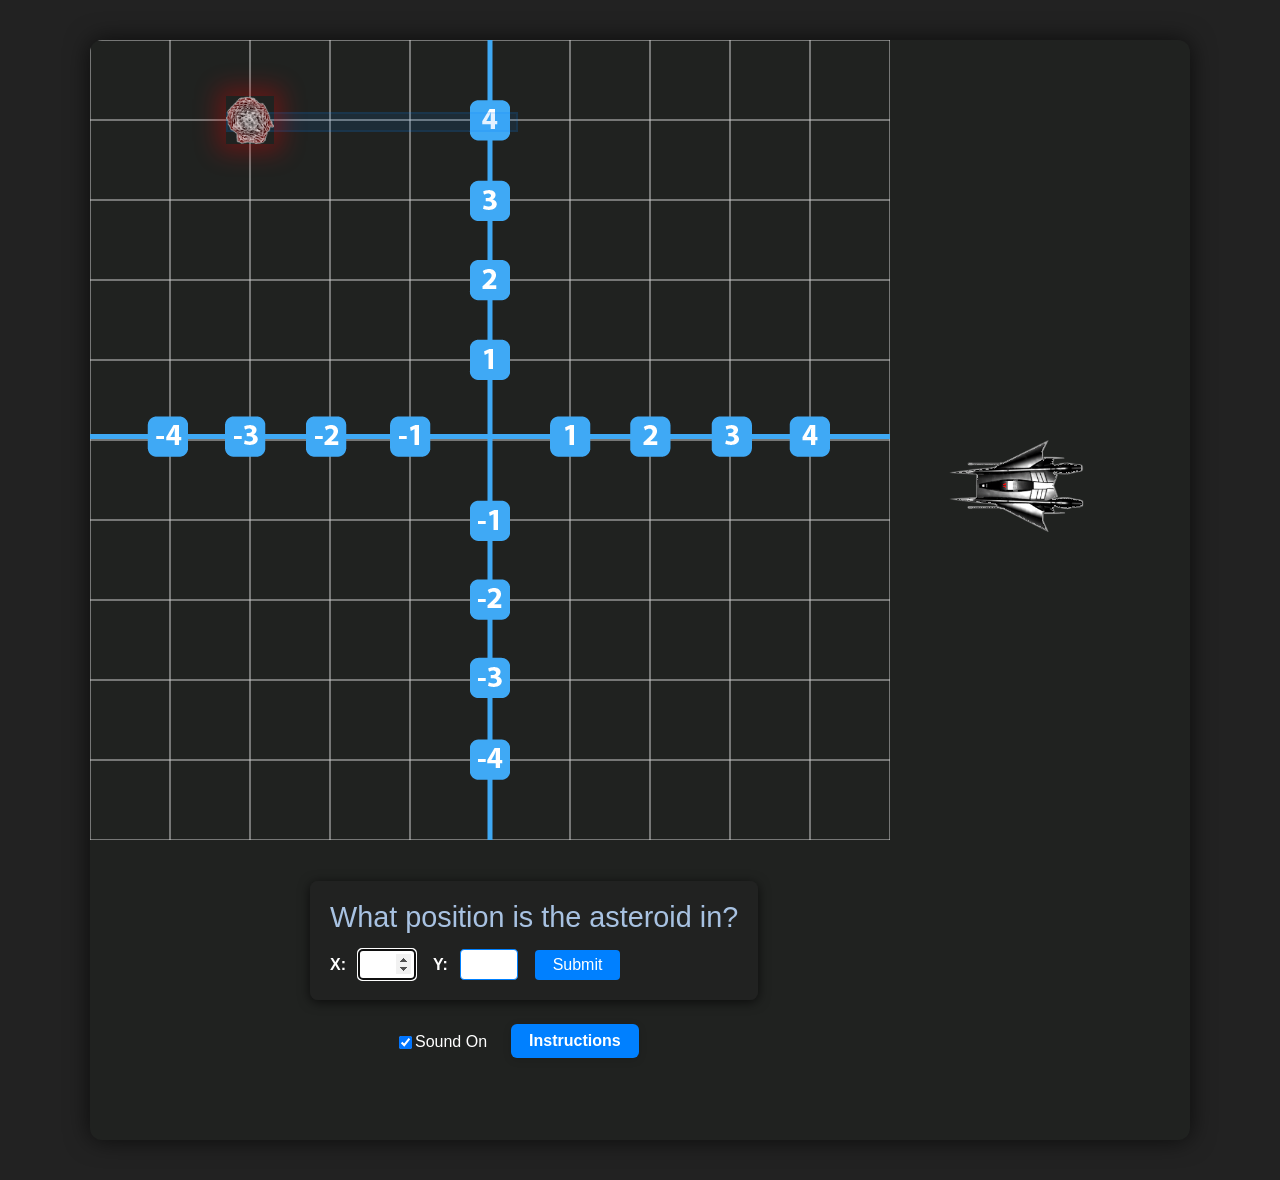
<file: index.html>
<!DOCTYPE html>
<html lang="en">
<head>
    <meta charset="UTF-8">
    <meta name="viewport" content="width=800, initial-scale=1.0">
    <title>Asteroid Coordinate Game</title>
    <link rel="stylesheet" href="style.css">
</head>
<body>
    <div class="game-container expanded" role="main" aria-label="Asteroid Coordinate Game">
        <img src="assets/grid.png" class="grid-bg" alt="Cartesian coordinate grid with labeled axes and grid points">
        <img id="asteroid" src="assets/asteroid4.png" class="asteroid" alt="Asteroid graphic positioned on the grid" style="display:none;">
        <img id="spaceship" src="assets/nightraider2_0.png" class="spaceship" alt="Spaceship graphic facing the asteroid" style="display:none;">
        <div id="highlight-x" class="highlight-x" style="display:none;" aria-hidden="true"></div>
        <div id="highlight-y" class="highlight-y" style="display:none;" aria-hidden="true"></div>
        <div id="projectile" class="projectile" style="display:none;" aria-hidden="true"></div>
            <!-- Flexbox container for input and options -->
            <div class="input-area">
                <!-- Input panel for coordinates -->
                <div class="input-panel" role="form" aria-label="Coordinate input panel">
                    <div class="prompt" id="prompt" role="status" aria-live="polite">What position is the asteroid in?</div>
                    <label for="x-input">X:</label>
                    <input type="number" id="x-input" min="-5" max="5" aria-label="X coordinate input">
                    <label for="y-input">Y:</label>
                    <input type="number" id="y-input" min="-10" max="10" aria-label="Y coordinate input">
                    <button id="submit-btn" aria-label="Submit coordinates">Submit</button>
                </div>
                <!-- Options row for sound and instructions -->
                <div class="options-row" role="group" aria-label="Game options">
                    <label id="sound-toggle-label"><input type="checkbox" id="sound-toggle" checked aria-label="Toggle sound on or off"> Sound On</label>
                    <button id="instructions-btn" class="instructions-btn" aria-haspopup="dialog" aria-controls="instructions-modal" aria-label="Open instructions">Instructions</button>
                </div>
            </div>
        <div id="instructions-modal" class="instructions-modal" role="dialog" aria-modal="true" aria-labelledby="instructions-title" tabindex="-1" style="display:none;">
            <h2 id="instructions-title">Game Instructions & Keyboard Navigation</h2>
            <p><strong>Game Instructions:</strong></p>
            <ul>
                <li>An asteroid will appear at a random position on the coordinate grid.</li>
                <li>Enter the X and Y coordinates of the asteroid in the input boxes.</li>
                <li>Press Submit to check your answer.</li>
                <li>If correct, the spaceship will move and fire at the asteroid, destroying it.</li>
                <li>If incorrect, try again until you get both coordinates right.</li>
                <li>You can toggle sound on or off using the checkbox.</li>
            </ul>
            <p><strong>Keyboard Controls:</strong></p>
            <ul>
                <li>Use <strong>Tab</strong> to move between input fields and buttons.</li>
                <li>Enter your X and Y answers using the keyboard.</li>
                <li>Press <strong>Enter</strong> or <strong>Space</strong> on the Submit button to check your answer.</li>
                <li>Press <strong>Escape</strong> to close this instructions window.</li>
                <li>Use the Sound On checkbox to toggle game sounds.</li>
            </ul>
            <button id="close-instructions" class="close-instructions" aria-label="Close instructions dialog">Close</button>
        </div>
    </div>
    <script src="script.js"></script>
</body>
</html>
</file>
<file: style.css>
/* Main CSS for Asteroid Coordinate Game */
body {
    background: #222222;
    color: #fff;
    font-family: Arial, sans-serif;
    margin: 0;
    padding: 0;
}


.game-container {
    position: relative;
    width: 1000px;
    height: 1100px;
    margin: 40px auto;
    background: #121412;
    border-radius: 12px;
    box-shadow: 0 0 24px #000a;
    overflow: hidden;
}

.game-container.expanded {
    width: 1100px;
    background: #202220;
}

.grid-bg {
    position: absolute;
    top: 0;
    left: 0;
    width: 800px;
    height: 800px;
    z-index: 1;
}

.asteroid {
    position: absolute;
    width: 48px;
    height: 48px;
    z-index: 3;
    box-shadow: 0 0 24px 8px rgba(255, 0, 0, 0.3);
    animation: asteroid-glow 3s infinite;
}

@keyframes asteroid-glow {
    0% {
        box-shadow: 0 0 24px 8px rgba(255, 0, 0, 0.3);
    }

    50% {
        box-shadow: 0 0 48px 24px rgba(255, 0, 0, 0.15);
    }

    100% {
        box-shadow: 0 0 24px 8px rgba(255, 0, 0, 0.3);
    }
}

.spaceship {
    position: absolute;
    width: 150px;
    height: 150px;
    z-index: 4;
    transition: top 0.5s;
}

.highlight-x,
.highlight-y {
    position: absolute;
    background: rgba(0, 128, 255, 0.1);
    border: 2px solid rgba(0, 128, 255, 0.1);
    z-index: 2;
    pointer-events: none;
}

.highlight-x {
    height: 60px;
}

.highlight-y {
    width: 4px;
}

.input-panel {
    position: absolute;
    bottom: 140px;
    left: 220px;
    background: #222c;
    padding: 20px 20px;
    border-radius: 8px;
    z-index: 10;
    box-shadow: 0 2px 12px #000a;
}

.input-panel label {
    margin-right: 8px;
    font-weight: bold;
}

.input-panel input {
    width: 48px;
    font-size: 18px;
    padding: 4px;
    margin-right: 12px;
    border-radius: 4px;
    border: 1px solid #0080ff;
    text-align: center;
}

.input-panel button {
    padding: 6px 18px;
    font-size: 16px;
    border-radius: 4px;
    border: none;
    background: #0080ff;
    color: #fff;
    cursor: pointer;
}

.input-panel button:active {
    background: #0050aa;
}

.status {
    position: absolute;
    bottom: 230px;
    left: 220px;
    background: #222c;
    padding: 8px 18px;
    border-radius: 8px;
    font-size: 24px;
    z-index: 10;
    text-align: center;
}

.options-row {
    position: absolute;
    bottom: 80px;
    left: 280px;
    display: flex;
    flex-direction: row;
    align-items: center;
    gap: 24px;
    margin-top: 54px;
    margin-left: 25px;
}

#sound-toggle-label {
    display: flex;
    align-items: center;
    font-size: 16px;
    margin: 0;
}

/* Simple projectile - clean slate for new animation */
.projectile {
    position: absolute;
    left: 0;
    top: 0;
    width: 32px;
    height: 32px;
    border-radius: 50%;
    background: #ff5050;
    z-index: 2;
    pointer-events: none;
    opacity: 0;
    /* Start invisible */
    transition: left 0.5s linear, top 0.5s linear, opacity 0.3s ease, box-shadow 0.3s ease;
}

/* Charging glow effect - about half spaceship height (~37px radius) */
.projectile.charging {
    opacity: 1;
    box-shadow:
        0 0 20px 8px #ff5050,
        0 0 40px 16px rgba(255, 80, 80, 0.6),
        0 0 74px 30px rgba(255, 80, 80, 0.3);
    animation: chargePulse 0.5s ease-in-out infinite alternate;
}

@keyframes chargePulse {
    0% {
        box-shadow:
            0 0 20px 8px #ff5050,
            0 0 40px 16px rgba(255, 80, 80, 0.6),
            0 0 74px 30px rgba(255, 80, 80, 0.3);
    }

    100% {
        box-shadow:
            0 0 30px 12px #ff5050,
            0 0 60px 24px rgba(255, 80, 80, 0.8),
            0 0 74px 30px rgba(255, 80, 80, 0.5);
    }
}

/* Travel phase - maintains peak intensity without pulsing */
.projectile.traveling {
    opacity: 1;
    box-shadow:
        0 0 30px 12px #ff5050,
        0 0 60px 24px rgba(255, 80, 80, 0.8),
        0 0 74px 30px rgba(255, 80, 80, 0.5);
}

/* Explosion phase - massive brief glow burst */
.projectile.exploding {
    opacity: 1;
    width: 64px;
    height: 64px;
    box-shadow:
        0 0 80px 40px #ff5050,
        0 0 120px 60px rgba(255, 80, 80, 0.9),
        0 0 160px 80px rgba(255, 255, 0, 0.6),
        0 0 200px 100px rgba(255, 255, 255, 0.4);
    animation: explosionBurst 0.3s ease-out forwards;
}

@keyframes explosionBurst {
    0% {
        transform: scale(1);
        opacity: 1;
    }

    50% {
        transform: scale(1.5);
        opacity: 0.8;
    }

    100% {
        transform: scale(2);
        opacity: 0;
    }
}

.instructions-btn {
    margin-bottom: 2px;
    font-size: 16px;
    padding: 8px 18px;
    border-radius: 6px;
    border: none;
    background: #0080ff;
    color: #fff;
    cursor: pointer;
    font-weight: bold;
    box-shadow: 0 2px 8px #0002;
}

.instructions-modal {
    position: fixed;
    top: 40%;
    left: 45%;
    transform: translate(-50%, -50%);
    background: #222c;
    color: #fff;
    border-radius: 12px;
    box-shadow: 0 0 32px #000a;
    padding: 32px 40px;
    z-index: 100;
    min-width: 320px;
    max-width: 90vw;
    outline: none;
}

.close-instructions {
    margin-top: 24px;
    font-size: 16px;
    padding: 8px 18px;
    border-radius: 6px;
    border: none;
    background: #0080ff;
    color: #fff;
    cursor: pointer;
    font-weight: bold;
}

.prompt {
    font-size: 1.8em;
    font-weight: 500;
    color: #a8c2e2;
    margin-bottom: 15px;
    text-align: center;
}

/* Flexbox container for input and options */
.input-area {
    display: flex;
    /* enables flexbox layout */
    flex-direction: column;
    /* stacks children vertically */
    align-items: center;
    /* centers children horizontally */
    gap: 16px;
    /* space between input panel and options row */
    margin-top: 32px;
}
</file>
